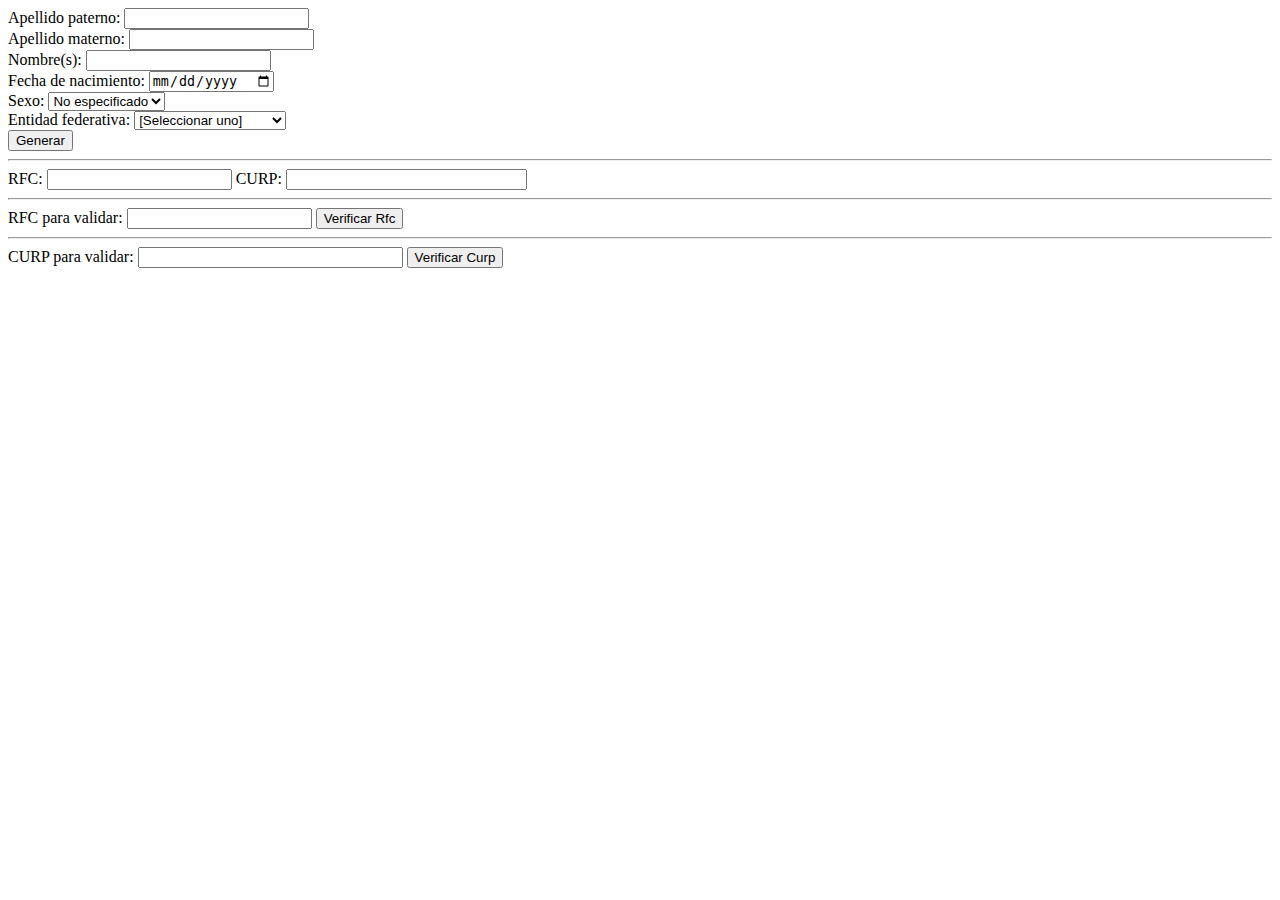
<file: docs/curp_rfc_generator.html>
<!DOCTYPE html>
<html>
<head>
	<meta charset='utf-8' />
</head>
<body>
	<form>
		<label for='inpApeP'>Apellido paterno:</label>
		<input id='inpApeP' name='ape_paterno' type='text' /><br/>
		<label for='inpApeM'>Apellido materno:</label>
		<input id='inpApeM' name='ape_materno' type='text' /><br/>
		<label for='inpNombre'>Nombre(s):</label>
		<input id='inpNombre' name='nombres' type='text' /><br/>
		<!--
			SI EL NAVEGADOR NO SOPORTA INPUT TYPE='DATE'
			UTILIZAR PREFERENTEMENTE FORMATO 'aaaa-mm-dd'
			(año[4 dígitos]-mes[2 dígitos]-dia[2 dígitos])
		-->
		<label for='inpFNac'>Fecha de nacimiento:</label>
		<input id='inpFNac' name='fecha_nac' type='date' placeholder='aaaa-mm-dd' /><br/>
		<!-- SIGUIENDO EL ESTÁNDAR ISO/IEC 5218 -->
		<label for='selSexo'>Sexo:</label>
		<select id='selSexo' name='sexo'>
			<option value='0'>No especificado</option>
			<option value='1'>Hombre</option>
			<option value='2'>Mujer</option>
			<option value='9'>No aplicable</option>
		</select><br/>
		<!-- ABREVIATURA BASADA EN LA RENAPO -->
		<label for='selEntidad'>Entidad federativa:</label>
		<select id='selEntidad' name='entidad'>
			<option value=''>[Seleccionar uno]</option>
			<option value='NE' class='special'>Nacido Extranjero</option>
			<option value='AS'>Aguascalientes</option>
			<option value='BC'>Baja California (norte)</option>
			<option value='BS'>Baja California Sur</option>
			<option value='CC'>Campeche</option>
			<option value='CS'>Chiapas</option>
			<option value='CH'>Chihuahua</option>
			<option value='CL'>Coahuila</option>
			<option value='CM'>Colima</option>
			<option value='DF'>Distrito Federal</option>
			<option value='DG'>Durango</option>
			<option value='GT'>Guanajuato</option>
			<option value='GR'>Gerrero</option>
			<option value='HG'>Hidalgo</option>
			<option value='JC'>Jalisco</option>
			<option value='MC'>Estado de México</option>
			<option value='MN'>Michoacán</option>
			<option value='MS'>Morelos</option>
			<option value='NT'>Nayarit</option>
			<option value='NL'>Nuevo León</option>
			<option value='OC'>Oaxaca</option>
			<option value='PL'>Puebla</option>
			<option value='QT'>Queretaro</option>
			<option value='QR'>Quintana Roo</option>
			<option value='SP'>San Luis Potosí</option>
			<option value='SL'>Sinaloa</option>
			<option value='SR'>Sonora</option>
			<option value='TC'>Tabasco</option>
			<option value='TS'>Tamaulipas</option>
			<option value='TL'>Tlaxcala</option>
			<option value='VZ'>Veracruz</option>
			<option value='YN'>Yucatán</option>
			<option value='ZS'>Zacatecas</option>
		</select><br/>
		<button id='btnGenerate'>Generar</button>
	</form>
	<script>
		String.prototype.replaceAt=function(index, character) {
    		return this.substr(0, index) + character + this.substr(index+character.length);
		}
		var claves = {
			"vowelRegex"	: /^[AEIOU]*$/gi,
			"consonantRegex": /^([B-DF-HJ-NP-TV-Z]|Ñ)*$/gi,
			"clearRegex"	: /\b(DAS|DA|DEL|DER|DE|DIE|DI|DD|LAS|LA|LOS|EL|LES|LE|MAC|MC|VAN|VON|Y)\s+/g,
			"charValueVerifyCurp" : {
				'.': 0,
				'0': 0, '1': 1, '2': 2, '3': 3, '4': 4, '5': 5, '6': 6, '7': 7, '8': 8, '9': 9,
				'A':10, 'B':11, 'C':12, 'D':13, 'E':14, 'F':15, 'G':16, 'H':17, 'I':18, 'J':19,
				'K':20, 'L':21, 'M':22, 'Ñ':23, 'N':24, 'O':25, 'P':26, 'Q':27, 'R':28, 'S':29,
				'T':30, 'U':31, 'V':32, 'W':33, 'X':34, 'Y':35, 'Z':36
			},
			"charValuesRfc"	: {
				" ":"00", "0":"00", "1":"01", "2":"02", "3":"03", "4":"04", "5":"05", "6":"06", "7":"07", "8":"08",
				"9":"09", "&":"10", "A":"11", "B":"12", "C":"13", "D":"14", "E":"15", "F":"16", "G":"17", "H":"18",
				"I":"19", "J":"21", "K":"22", "L":"23", "M":"24", "N":"25", "O":"26", "P":"27", "Q":"28", "R":"29",
				"S":"32", "T":"33", "U":"34", "V":"35", "W":"36", "X":"37", "Y":"38", "Z":"39", "Ñ":"40"
			},
			"valuesCodesRfc" : {
				 0:"1",  1:"2",  2:"3",  3:"4",  4:"5",  5:"6",  6:"7",  7:"8",  8:"9",  9:"A",
				10:"B", 11:"C", 12:"D", 13:"E", 14:"F", 15:"G", 16:"H", 17:"I", 18:"J", 19:"K",
				20:"L", 21:"M", 22:"N", 23:"P", 24:"Q", 25:"R", 26:"S", 27:"T", 28:"U", 29:"V",
				30:"W", 31:"X", 32:"Y", 33:"Z"
			},
			"charValueVerifyRfc" : {
				"0": 0,	"1": 1, "2": 2, "3": 3, "4": 4, "5": 5, "6": 6, "7": 7, "8": 8, "9": 9,
				"A":10, "B":11, "C":12, "D":13, "E":14, "F":15, "G":16, "H":17, "I":18, "J":19,
				"K":20, "L":21, "M":22, "N":23, "&":24, "O":25, "P":26, "Q":27, "R":28, "S":29,
				"T":30, "U":31, "V":32, "W":33, "X":34, "Y":35, "Z":36, " ":37, "Ñ":38

			},
			"inconvenient4"	: [
				'BACA','BAKA','BUEI','BUEY','CACA','CACO','CAGA','CAGO','CAKA','CAKO',
				'COGE','COGI','COJA','COJE','COJI','COJO','COLA','CULO','FALO','FETO',
				'GETA','GUEI','GUEY','JETA','JOTO','KACA','KACO','KAGA','KAGO','KAKA',
				'KAGO','KAKA','KAKO','KOGE','KOGI','KOJA','KOJE','KOJI','KOJO','KOLA',
				'KULO','LILO','LOCA','LOCO','LOKA','LOKO','MAME','MAMO','MEAR','MEAS',
				'MEON','MIAR','MION','MOCO','MOKO','MULA','MULO','NACA','NACO','PEDA',
				'PEDO','PENE','PIPI','PITO','POPO','PUTA','PUTO','QULO','RATA','ROBA',
				'ROBE','ROBO','RUIN','SENO','TETA','VACA','VAGA','VAGO','VAKA','VUEI',
				'VUEY','WUEI','WUEY'
			],
			"filterName"	: function (name, also_enie) {
				name = name.trim().toUpperCase();
				if (also_enie) {
					name = name.replace(/(Ñ)/g,'X');
				}
				name = name.replace(claves.clearRegex,'');
				return name.trim();
			},
			"quitarAcentos" : function (name) {
				name = name.replace('Á','A').replace('É','E').replace('Í','I').replace('Ó','O').replace('Ú','U');
				name = name.replace('á','a').replace('é','e').replace('í','i').replace('ó','o').replace('ú','u');
				return name;
			},
			"isVowel"		: function (character) {
				return character.match(claves.vowelRegex);
			},
			"isConsonant"	: function (character) {
				return character.match(claves.consonantRegex);
			},
			"getFirstOf"	: function (name, offset, val_fnc) {
				for (var i = offset; i < name.length; i++) {
					if (val_fnc(name.charAt(i))) {
						return name.charAt(i);
					}
				}
				return '';
			},
			"generaCurp"	: function (ape_paterno, ape_materno, nombres, fecha_nacimiento, sexo,  estado) {
				ape_paterno = claves.quitarAcentos(claves.filterName(ape_paterno, true));
				ape_materno = claves.quitarAcentos(claves.filterName(ape_materno, true));
				nombres = claves.quitarAcentos(claves.filterName(nombres, true));
				// alert(nombres);

				var curp = "";
				var sexStr = 'X';
				if (sexo == 1) {
					sexStr = 'H';
					nombres = nombres.replace(/^(JOS(É|E)|J\.|J)(\s)+/gi,'');
				} else if (sexo == 2) {
					sexStr = 'M';
					nombres = nombres.replace(/^(MAR(Í|I)A|MA\.|MA|M\.|M)(\s)+/gi,'');
				}
				var inner_vowel = claves.getFirstOf(ape_paterno,1,claves.isVowel);
				curp += ape_paterno.charAt(0);
				curp += inner_vowel != '' ? inner_vowel : 'X';
				curp += ape_materno.length > 0 ? ape_materno.charAt(0) : 'X';
				curp += nombres.charAt(0);
				if (claves.inconvenient4.indexOf(curp) != -1) {
					curp = curp.replaceAt(1,'X');
				}

				curp += fecha_nacimiento.getFullYear().toString().substr(2);
				curp += fecha_nacimiento.getMonth() < 9 ? '0' + (fecha_nacimiento.getMonth()+1) : (fecha_nacimiento.getMonth()+1);
				curp += fecha_nacimiento.getDate() < 9 ? '0' + (fecha_nacimiento.getDate()+1) : (fecha_nacimiento.getDate()+1);
				curp += sexStr;
				curp += estado;
				var inner_cons = claves.getFirstOf(ape_paterno,1,claves.isConsonant)
				curp += inner_cons != '' ? inner_cons : 'X';
				inner_cons = claves.getFirstOf(ape_materno,1,claves.isConsonant);
				curp += inner_cons != '' ? inner_cons : 'X';
				inner_cons = claves.getFirstOf(nombres,1,claves.isConsonant);
				curp += inner_cons != '' ? inner_cons : 'X';

				curp += '.';
				var j = 18, suma_curp = 0;
				for (var i = 0; i < curp.length; i++) {
					suma_curp += (claves.charValueVerifyCurp[curp.charAt(i)] * j--);
				}
				curp += Math.abs(suma_curp % 10 - 10) % 10;
				return curp.toUpperCase();
			},
			"generaRfc"		: function (ape_paterno, ape_materno, nombres, fecha_nacimiento) {

				ape_paterno = claves.quitarAcentos(claves.filterName(ape_paterno));
				ape_materno = claves.quitarAcentos(claves.filterName(ape_materno));
				nombres = claves.quitarAcentos(claves.filterName(nombres));


				var suma_str = 0;
				var calc_str = "0";
				for(var i = 0; i < ape_paterno.length; i++) {
					calc_str += claves.charValuesRfc[ape_paterno.charAt(i)];
				}
				for (var i = 1; i < calc_str.length; i++) {
					suma_str += parseInt(calc_str.charAt(i-1) + calc_str.charAt(i)) * parseInt(calc_str.charAt(i));
				}
				calc_str = "0";
				for(var i = 0; i < ape_materno.length; i++) {
					calc_str += claves.charValuesRfc[ape_materno.charAt(i)];
				}
				for (var i = 1; i < calc_str.length; i++) {
					suma_str += parseInt(calc_str.charAt(i-1) + calc_str.charAt(i)) * parseInt(calc_str.charAt(i));
				}
				calc_str = "0";
				for(var i = 0; i < nombres.length; i++) {
					calc_str += claves.charValuesRfc[nombres.charAt(i)];
				}
				for (var i = 1; i < calc_str.length; i++) {
					suma_str += parseInt(calc_str.charAt(i-1) + calc_str.charAt(i)) * parseInt(calc_str.charAt(i));
				}
				var last_three_digits = suma_str % 1000;
				// alert(nombres);

				var rfc = "", inner_vowel = "";
				nombres = nombres.replace(/^(JOS(É|E))(\s)+/g,'');
				nombres = nombres.replace(/^(MAR(Í|I)A)(\s)+/g,'');
				if (ape_paterno != "" && ape_materno != "") {
					inner_vowel = claves.getFirstOf(ape_paterno,1,claves.isVowel);
					rfc += ape_paterno.charAt(0);
					rfc += inner_vowel != '' ? inner_vowel : 'X';
					rfc += ape_materno.length > 0 ? ape_materno.charAt(0) : 'X';
					rfc += nombres.charAt(0);
					rfc = rfc.toUpperCase();
				} else if (ape_paterno != "") {
					inner_vowel = claves.getFirstOf(ape_paterno,1,claves.isVowel);
					rfc += ape_paterno.charAt(0);
					rfc += inner_vowel != '' ? inner_vowel : 'X';
					inner_vowel = claves.getFirstOf(nombres,1,claves.isVowel);
					rfc += nombres.charAt(0);
					rfc += inner_vowel != '' ? inner_vowel : 'X';
				} else if (ape_materno != "") {
					inner_vowel = claves.getFirstOf(ape_materno,1,claves.isVowel);
					rfc += ape_materno.charAt(0);
					rfc += inner_vowel != '' ? inner_vowel : 'X';
					inner_vowel = claves.getFirstOf(nombres,1,claves.isVowel);
					rfc += nombres.charAt(0);
					rfc += inner_vowel != '' ? inner_vowel : 'X';
				}
				if (claves.inconvenient4.indexOf(rfc) != -1) {
					rfc = rfc.replaceAt(3,'X');
				}
				rfc += fecha_nacimiento.getFullYear().toString().substr(2);
				rfc += fecha_nacimiento.getMonth() < 9 ? '0' + (fecha_nacimiento.getMonth()+1) : (fecha_nacimiento.getMonth()+1);
				rfc += fecha_nacimiento.getDate() < 9 ? '0' + (fecha_nacimiento.getDate()+1) : (fecha_nacimiento.getDate()+1);

				rfc += claves.valuesCodesRfc[Math.floor(last_three_digits / 34)];
				rfc += claves.valuesCodesRfc[last_three_digits % 34];

				var j = 13, suma_rfc = 0;
				for (var i = 0; i < rfc.length; i++) {
					suma_rfc += (claves.charValueVerifyRfc[rfc.charAt(i)] * j--);
				}
				var residuo_verificador = suma_rfc % 11;
				if (residuo_verificador > 0) {
					residuo_verificador = 11 -residuo_verificador;
					if (residuo_verificador === 10) {
						rfc += 'A';
					} else {
						rfc += residuo_verificador;
					}
				} else {
					rfc += '0';
				}
				return rfc;
			},
			"verificaCurp"	: function(curp) {
				// Params cleanup
				curp = curp.trim().toUpperCase();
				// Length validation
				if (curp.length !== 18) {
					return false;
				}
				// Exhaust validation
				var last_digit = curp.charAt(17);
				var j = 18;
				var suma_curp = 0;
				var should_digit = '0';
				for (var i = 0; i < 17; i++) {
					suma_curp += (claves.charValueVerifyCurp[curp.charAt(i)] * j--);
				}
				should_digit = (Math.abs(suma_curp % 10 - 10) % 10).toString();
				return (should_digit === last_digit);
			},
			"verificaRfc"	: function(rfc , homologado_required) {
				// Params cleanup
				rfc = rfc.trim().toUpperCase();
				// Length validation
				if (!homologado_required && rfc.length === 10) {
					return true;
				}
				if (rfc.length !== 13) {
					return false;
				}
				// Exhaust validation
				var last_char = rfc.charAt(12);
				var should_char = '0';
				var j = 13
				var suma_rfc = 0;
				for (var i = 0; i < 12; i++) {
					suma_rfc += (claves.charValueVerifyRfc[rfc.charAt(i)] * j--);
				}
				var residuo_verificador = suma_rfc % 11;
				if (residuo_verificador > 0) {
					residuo_verificador = 11 - residuo_verificador;
					if (residuo_verificador === 10) {
						should_char = 'A';
					} else {
						should_char = residuo_verificador.toString();
					}
				} else {
					should_char = '0';
				}
				return (last_char === should_char);
			}
		};
		var btnGenerate = document.getElementById('btnGenerate');
		btnGenerate.addEventListener('click',function(e){
			e.preventDefault();
			generarCurp();
		});
		function generarCurp() {
			var nombre = document.getElementById('inpNombre').value;
			var ape_paterno = document.getElementById('inpApeP').value;
			var ape_materno = document.getElementById('inpApeM').value;
			var sexo = document.getElementById('selSexo').value;
			var fecha_nacimiento = new Date(document.getElementById('inpFNac').value);
			var estado = document.getElementById('selEntidad').value;
			var curp = document.getElementById('inpCURP').value = claves.generaCurp(ape_paterno,ape_materno,nombre,fecha_nacimiento,sexo,estado);
			var rfc = document.getElementById('inpRFC').value = claves.generaRfc(ape_paterno,ape_materno,nombre,fecha_nacimiento,sexo);
			// alert('Curp valida ' + claves.verificaCurp(curp));
			// alert('Rfc valido: ' + claves.verificaRfc(rfc));
		}
	</script>
	<hr/>
	<label for='inpRFC'>RFC:</label>
	<input id='inpRFC' name='rfc' type='text' size='20' readonly />
	<label for='inpCURP'>CURP:</label>
	<input id='inpCURP' name='curp' type='text' size='27' readonly />
	<hr/>
	<form>
		<label for='inpRfcVal'>RFC para validar:</label>
		<input id='inpRfcVal' name='rfc_val' type='text' size='20' maxlength='15' />
		<button id='btnVerificaRfc'>Verificar Rfc</button>
	</form>
	<script>
		var btnVerificaRfc = document.getElementById('btnVerificaRfc');
		btnVerificaRfc.addEventListener('click', function(e) {
			e.preventDefault();
			var rfc = document.getElementById('inpRfcVal').value;
			if (claves.verificaRfc(rfc,true)) {
				alert('El RFC es válido');
			} else {
				alert('El RFC _NO_ es válido');
			}
		});
	</script>
	<hr/>
	<form>
		<label for='inpCurpVal'>CURP para validar:</label>
		<input id='inpCurpVal' name='curp_val' type='text' size='30' maxlength='20' />
		<button id='btnVerificaCurp'>Verificar Curp</button>
	</form>
	<script>
		var btnVerificaCurp = document.getElementById('btnVerificaCurp');
		btnVerificaCurp.addEventListener('click', function(e) {
			e.preventDefault();
			var curp = document.getElementById('inpCurpVal').value;
			if (claves.verificaCurp(curp,true)) {
				alert('La CURP es válida');
			} else {
				alert('La CURP _NO_ es válida');
			}
		});
	</script>
</body>
</html>
</file>
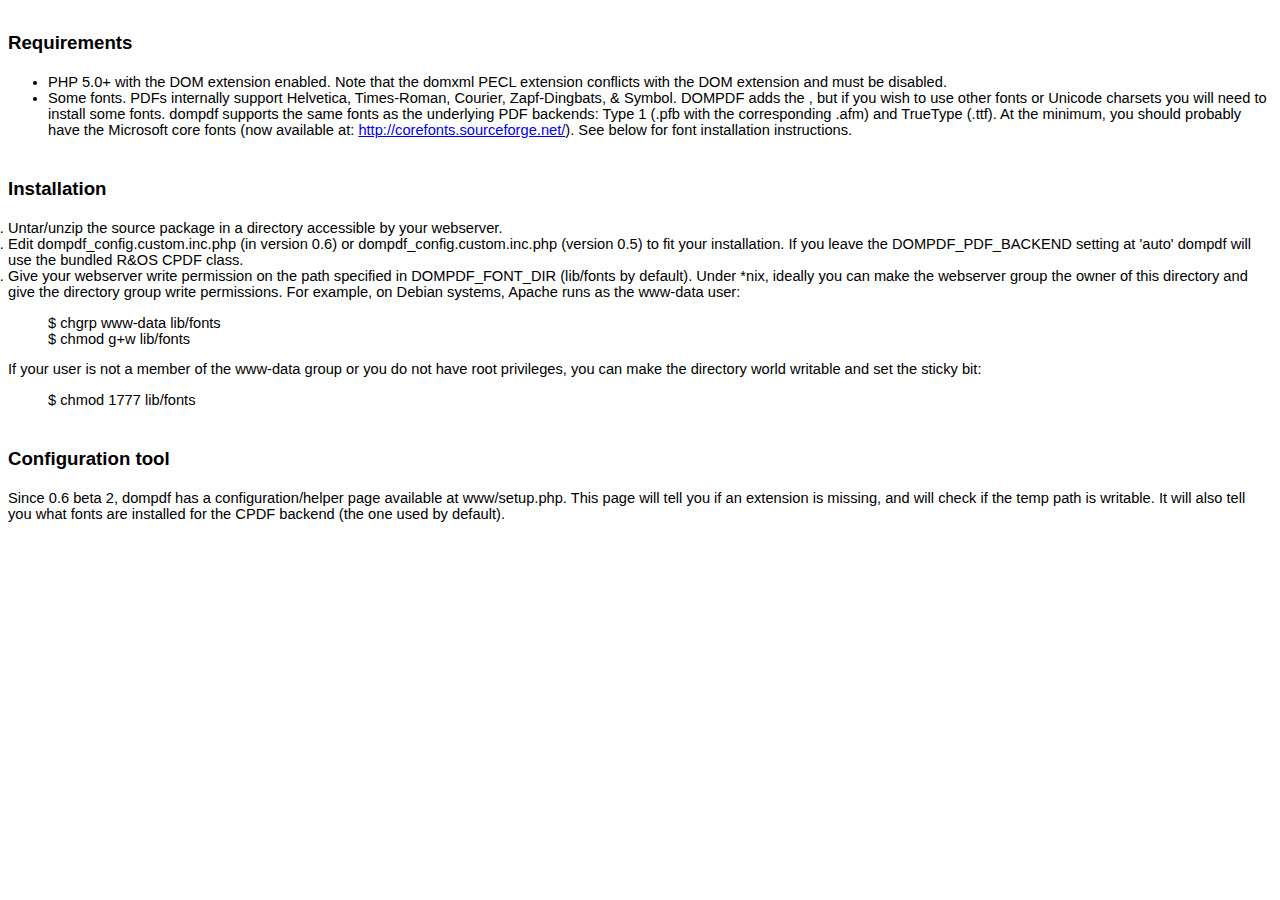
<file: dompdf/readme.html>
<html>
<head>
<title>DOMPDF 0.6.0 beta 3 release notes</title>
<style type="text/css">
ol {
	margin:0;
	padding:0
}
p {
	margin:0
}
.c5 {
	list-style-type:disc;
	margin:0;
	padding:0
}
.c12 {
	background-color:#ffffff;
}
.c7 {
	color:#1155cc;
	text-decoration:underline
}
.c1 {
	color:#000099;
	text-decoration:underline
}
.c8 {
	font-size:12pt;
	font-weight:bold
}
.c3 {
	font-size:14pt;
	font-weight:bold
}
.c6 {
	color:inherit;
	text-decoration:inherit
}
.c2 {
	padding-left:0pt;
	margin-left:36pt
}
.c10 {
	font-size:18pt
}
.c9 {
	color:#ff0000
}
.c11 {
	font-weight:bold
}
.c4 {
	height:11pt
}
.c0 {
	direction:ltr
}
.title {
	padding-top:24pt;
	line-height:1.15;
	text-align:left;
	color:#000000;
	font-size:36pt;
	font-family:Arial;
	font-weight:bold;
	padding-bottom:6pt
}
.subtitle {
	padding-top:18pt;
	line-height:1.15;
	text-align:left;
	color:#666666;
	font-style:italic;
	font-size:24pt;
	font-family:Georgia;
	padding-bottom:4pt
}
body {
	color:#000000;
	font-size:11pt;
	font-family:Arial
}
h1 {
	padding-top:18pt;
	line-height:1.15;
	text-align:left;
	color:#000000;
	font-size:18pt;
	font-family:Arial;
	font-weight:bold;
	padding-bottom:4pt
}
h2 {
	padding-top:18pt;
	line-height:1.15;
	text-align:left;
	color:#000000;
	font-size:14pt;
	font-family:Arial;
	font-weight:bold;
	padding-bottom:4pt
}
h3 {
	padding-top:14pt;
	line-height:1.15;
	text-align:left;
	color:#000000;
	font-size:14pt;
	font-family:Arial;
	font-weight:bold;
	padding-bottom:4pt
}
h4 {
	padding-top:12pt;
	line-height:1.15;
	text-align:left;
	color:#000000;
	font-size:12pt;
	font-family:Arial;
	font-weight:bold;
	padding-bottom:2pt
}
h5 {
	padding-top:11pt;
	line-height:1.15;
	text-align:left;
	color:#666666;
	font-size:10pt;
	font-family:Arial;
	font-weight:bold;
	padding-bottom:2pt
}
h6 {
	padding-top:10pt;
	line-height:1.15;
	text-align:left;
	color:#666666;
	font-style:italic;
	font-size:10pt;
	font-family:Arial;
	padding-bottom:2pt
}
</style>
</head>
<body class="c12">
<h2>Requirements</h2>
<ul>
	<li>PHP 5.0+ with the DOM extension enabled.   Note that the domxml PECL extension conflicts with the DOM extension and   must be disabled. </li>
	<li>Some fonts. PDFs internally support   Helvetica, Times-Roman, Courier, Zapf-Dingbats, &amp; Symbol. DOMPDF adds the , but if you wish to   use other fonts or Unicode charsets you will need to install some fonts.   dompdf supports the same fonts as the underlying PDF backends: Type 1   (.pfb with the corresponding .afm) and TrueType (.ttf). At the minimum,   you should probably have the Microsoft core fonts (now available at: <a href="http://corefonts.sourceforge.net/" rel="nofollow">http://corefonts.sourceforge.net/</a>). See below for font installation instructions.</li>
</ul>
<h2><a name="Installation"></a>Installation</h2>
<ol>
	<li>Untar/unzip the source package in a directory accessible by your webserver. </li>
	<li>Edit dompdf_config.custom.inc.php (in version 0.6) or dompdf_config.custom.inc.php   (version 0.5) to fit your installation. If you leave the   DOMPDF_PDF_BACKEND setting at 'auto' dompdf will use the bundled   R&amp;OS CPDF class. </li>
	<li>Give your webserver write permission on the path specified in DOMPDF_FONT_DIR (lib/fonts by default). Under *nix,   ideally you can make the webserver group the owner of this directory   and give the directory group write permissions. For example, on Debian   systems, Apache runs as the www-data user: </li>
</ol>
<blockquote>$ chgrp www-data lib/fonts<br>
	$ chmod g+w lib/fonts </blockquote>
<p>If your user is not a member of the www-data group or   you do not have root privileges, you can make the directory world   writable and set the sticky bit: </p>
<blockquote> $ chmod 1777 lib/fonts </blockquote>
<h2><a name="Configuration_tool"></a>Configuration tool</h2>
<p>Since 0.6 beta 2, dompdf has a configuration/helper page available at www/setup.php.   This page will tell you if an extension is missing, and will check if   the temp path is writable. It will also tell you what fonts are   installed for the CPDF backend (the one used by default). </p>
</body>
</html>
</file>
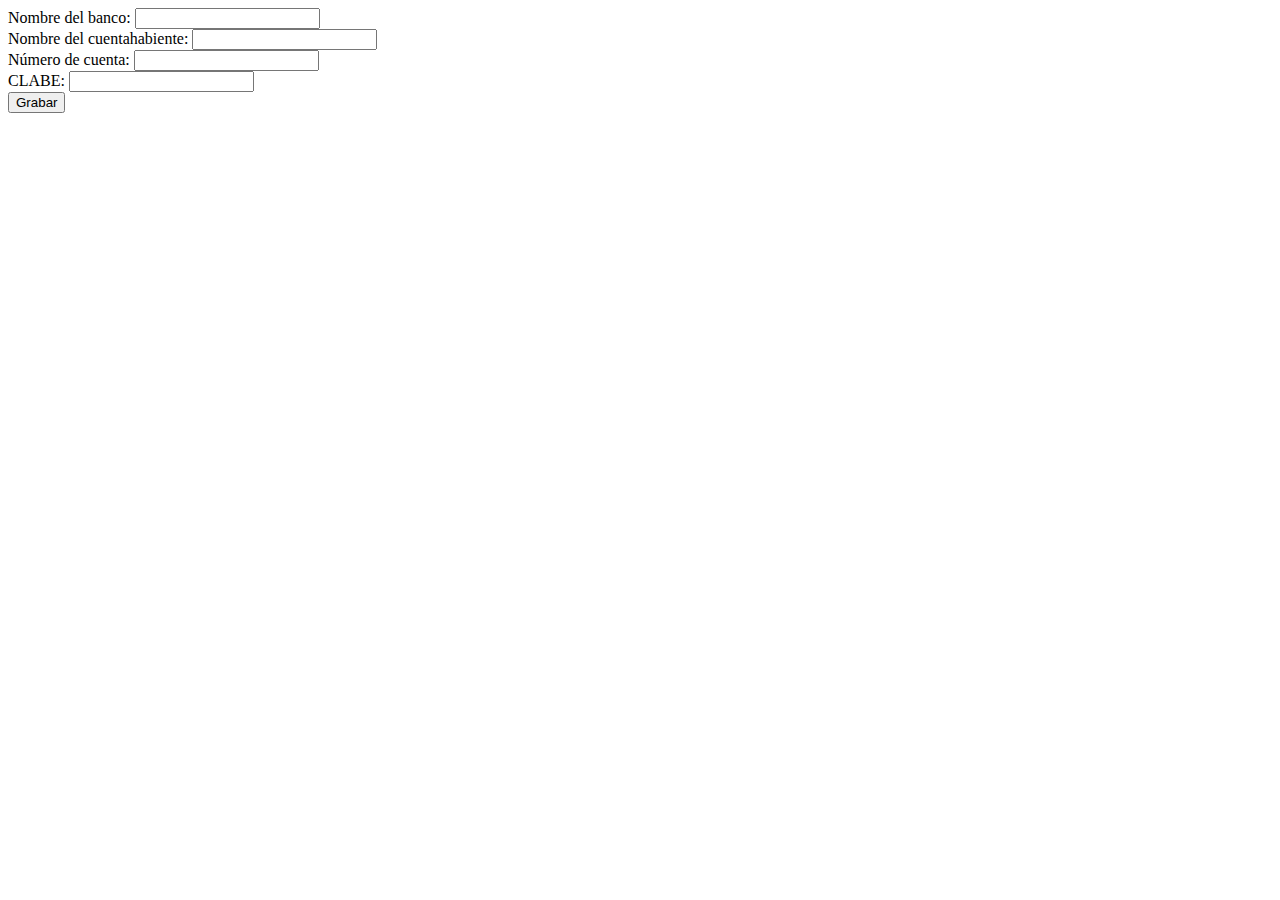
<file: ejemplos/curso/frmCuenta.htm>
<!DOCTYPE html>
<html>
<head>
	<meta charset='utf-8' />
	<meta http-equiv='X-UA-Compatible' content='IE=Edge' />
	<meta name='viewport' content='width=device-width, initial-scale=1.0' />
	<title>Registrar cuenta</title>
</head>
<body>
	<header>
		<div class='wrapper'>

		</div>
	</header>
	<div id='content'>
		<div class='wrapper'>
			<form method='POST' action='insCuenta.php'>
				<label for='inpBanco'>Nombre del banco:</label>
				<input id='inpBanco' type='text' name='banco' maxlength='30' required /><br/>
				<label for='inpCuentahabiente'>Nombre del cuentahabiente:</label>
				<input id='inpCuentahabiente' type='text' name='cuentahabiente' maxlength='80' required /><br/>
				<label for='inpCuenta'>Número de cuenta:</label>
				<input id='inpCuenta' type='text' name='cuenta' maxlength='11' required /><br/>
				<label for='inpCLABE'>CLABE:</label>
				<input id='inpCLABE' type='text' name='clabe' maxlength='18' pattern='[0-9]{18}' required /><br/>
				<button type='submit'>Grabar</button>
			</form>
		</div>
	</div>
	<footer>
		<div class='wrapper'>

		</div>
	</footer>
</body>
</html>
</file>
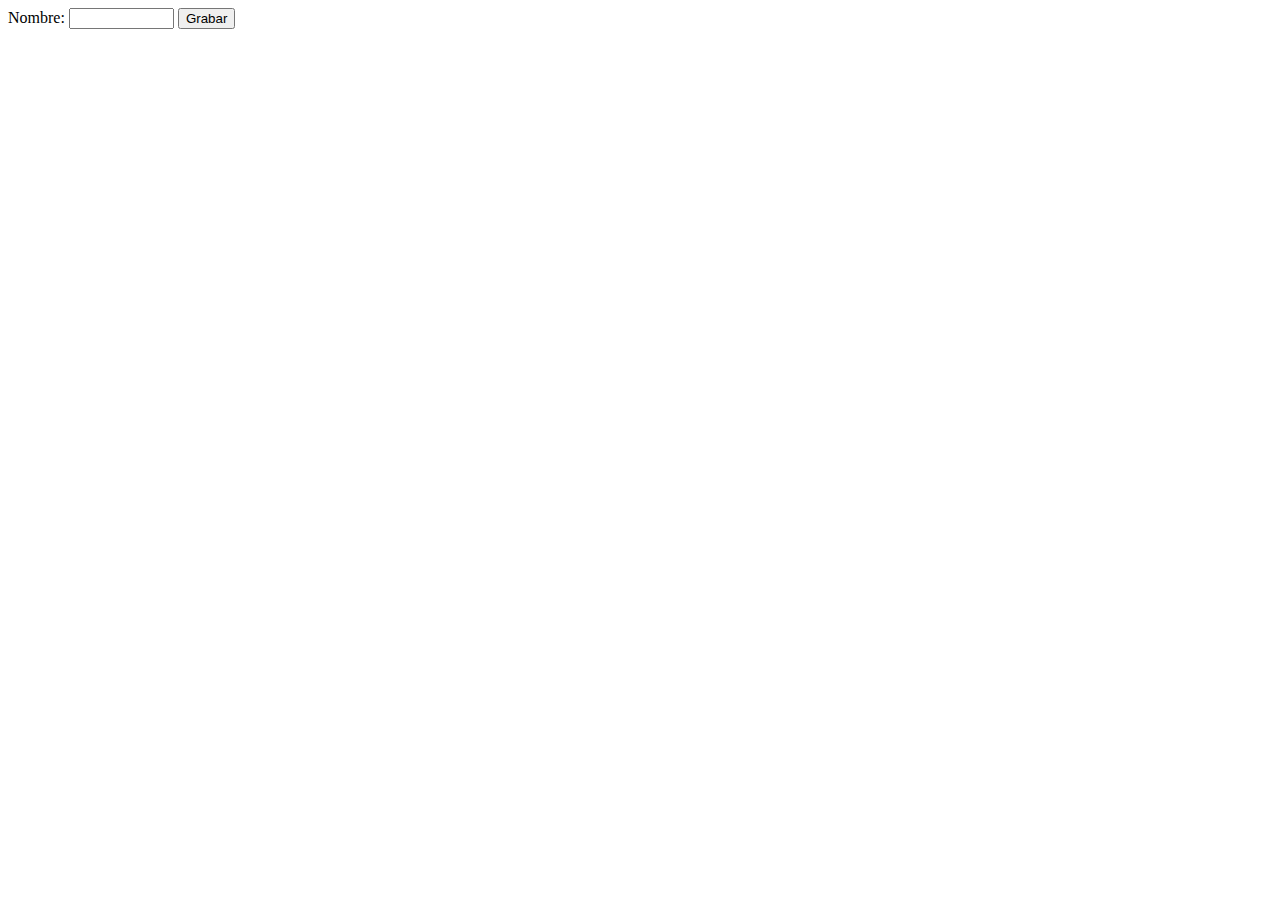
<file: ejemplos/curso/frmEstados.htm>
<!DOCTYPE html>
<html lang='es'>
<head>
	<meta charset='utf-8'/>
	<meta http-equiv='X-UA-Compatible' content='IE=Edge'/>
	<meta name='viewport' content='width=device-width, initial-scale=1.0' />
	<title>Práctica Formulario</title>
</head>
<body>
	<header>
		<div class='wrapper'>
		</div>
	</header>
	<nav>
	</nav>
	<div id='content'>
		<div class='wrapper'>
			<form method='POST' action='insEstado.php'>
				<label for='inpNombre'>Nombre:</label>
				<input id='inpNombre' type='text' name='nombre' size='10' maxlength='20' />
				<button type='submit'>Grabar</button>
			</form>
		</div>
	</div>
	<footer>
		<div class='wrapper'>
		</div>
	</footer>
</body>
</html>
</file>
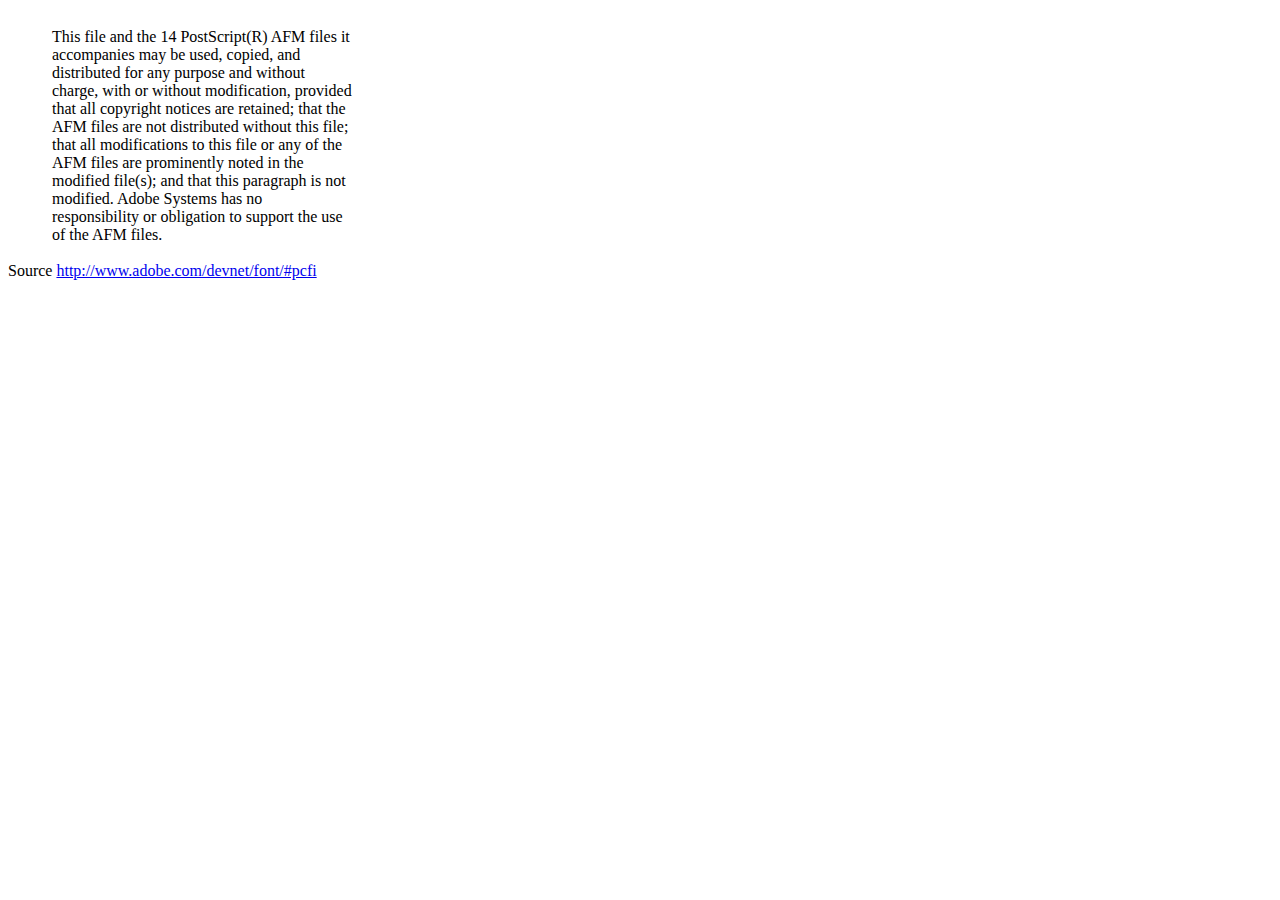
<file: dompdf/lib/fonts/mustRead.html>
<html>
	<head>
		<meta http-equiv="content-type" content="text/html;charset=iso-8859-1">
		<meta name="generator" content="Adobe GoLive 4">
		<title>Core 14 AFM Files - ReadMe</title>
	</head>
	<body bgcolor="white">
		<font color="white">or</font>
		<table border="0" cellpadding="0" cellspacing="2">
			<tr>
				<td width="40"></td>
				<td width="300">This file and the 14 PostScript(R) AFM files it accompanies may be used, copied, and distributed for any purpose and without charge, with or without modification, provided that all copyright notices are retained; that the AFM files are not distributed without this file; that all modifications to this file or any of the AFM files are prominently noted in the modified file(s); and that this paragraph is not modified. Adobe Systems has no responsibility or obligation to support the use of the AFM files. <font color="white">Col</font></td>
			</tr>
		</table>
		<p>Source <a href="http://www.adobe.com/devnet/font/#pcfi">http://www.adobe.com/devnet/font/#pcfi</a></p>
</body>
</html>
</file>
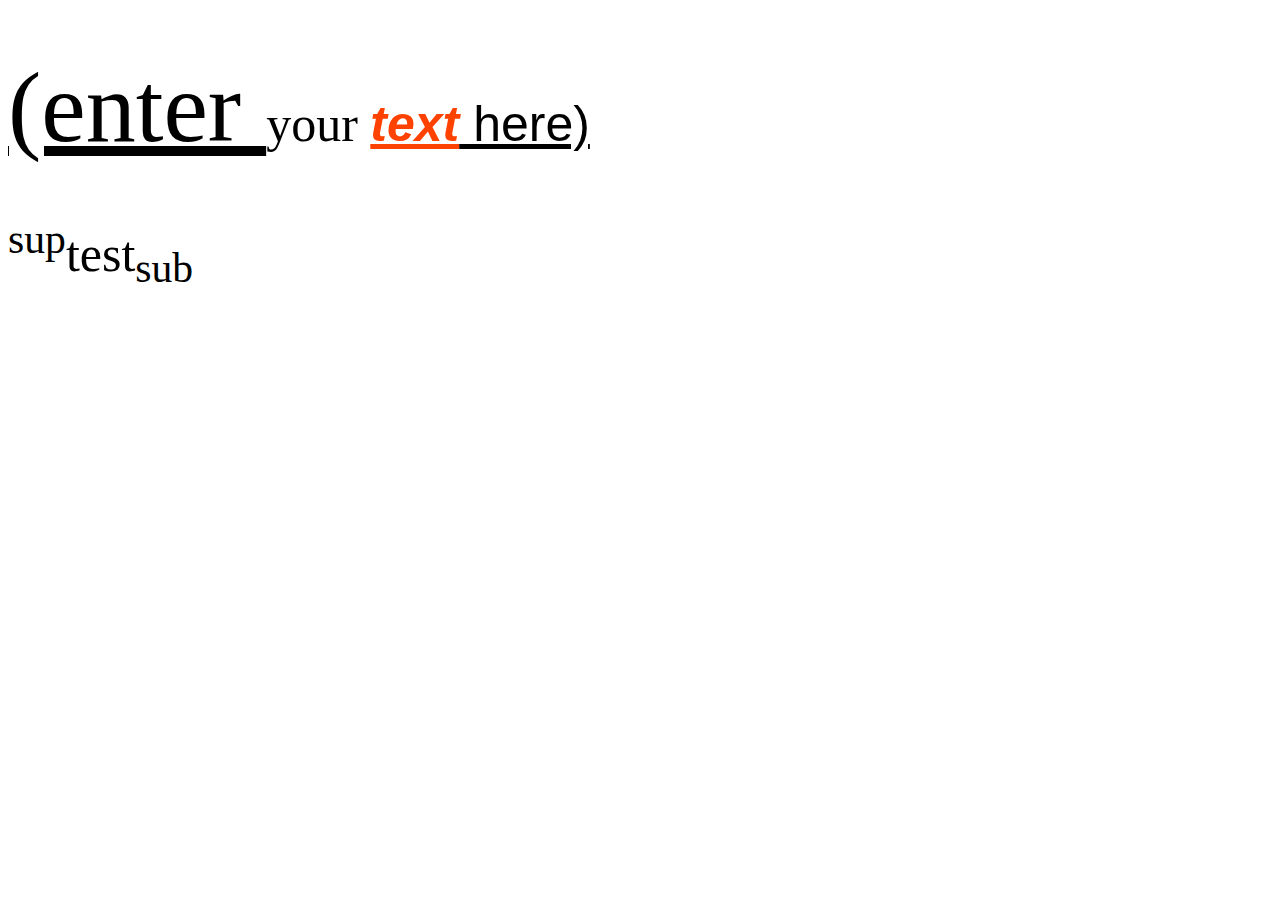
<file: dompdf/www/test/css_baseline.html>
<!DOCTYPE html PUBLIC "-//W3C//DTD XHTML 1.0 Strict//EN"
 "http://www.w3.org/TR/xhtml1/DTD/xhtml1-strict.dtd">
<html xmlns="http://www.w3.org/1999/xhtml" xml:lang="en" lang="en"><head>
<title></title>

<style type="text/css">
body {
  /*text-decoration: underline;*/
  font-size: 50px;
}

#one span {
	vertical-align: baseline;
}

#two span {
  vertical-align: top;
	color: green;
  text-decoration: underline;
}

span.first {
	font-size: 2em;
  text-decoration: underline;
}

span.second {
	font-family: sans-serif;
	font-weight: bold; 
	color: rgb(255, 66, 0);
  font-style: italic;
  text-decoration: underline;
}

span.third {
	font-family: sans-serif;
	font-size: 1em;
  text-decoration: underline;
}
</style>
</head>
<body>

<p id="one">
<span class="first">(enter </span><span >your </span><span class="second">text</span><span class="third"> here)</span>
</p>

<p id="two">
<sup>sup</sup>test<sub>sub</sub>
</p>

</body>
</html>
</file>
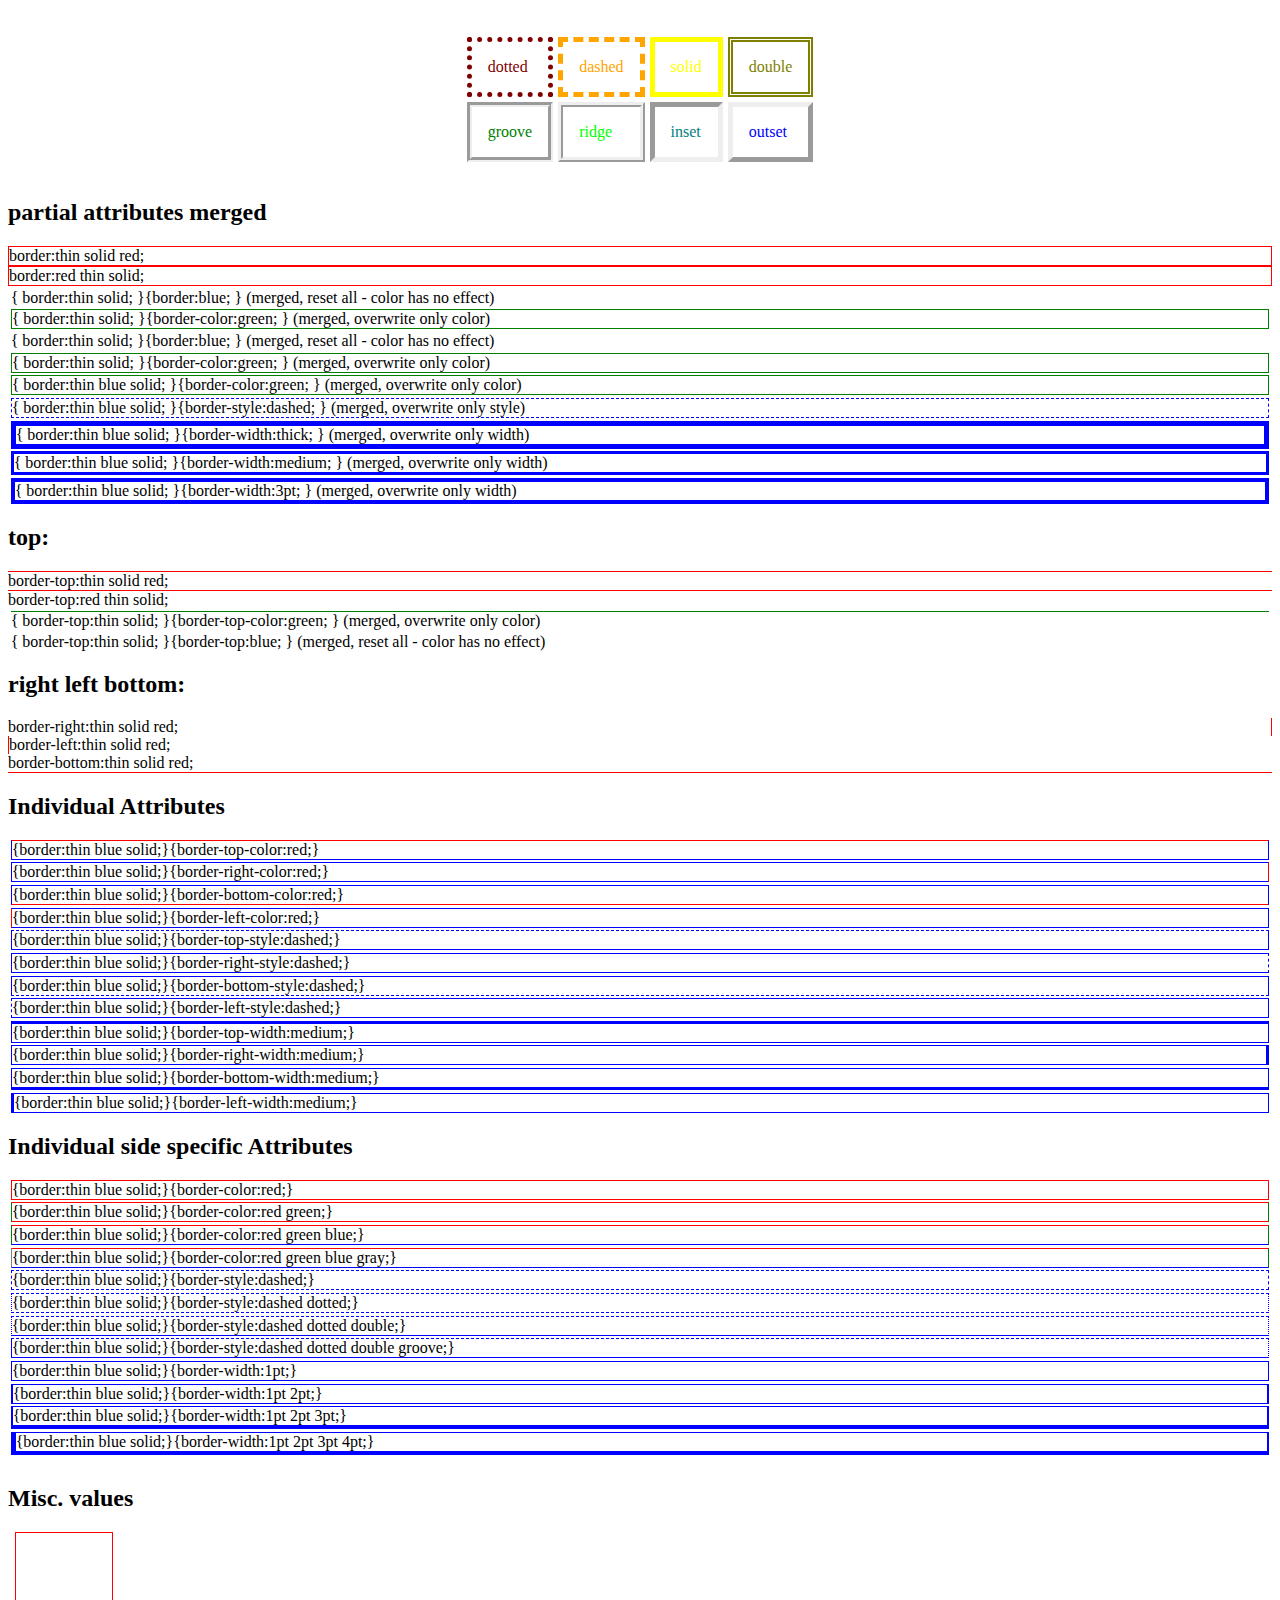
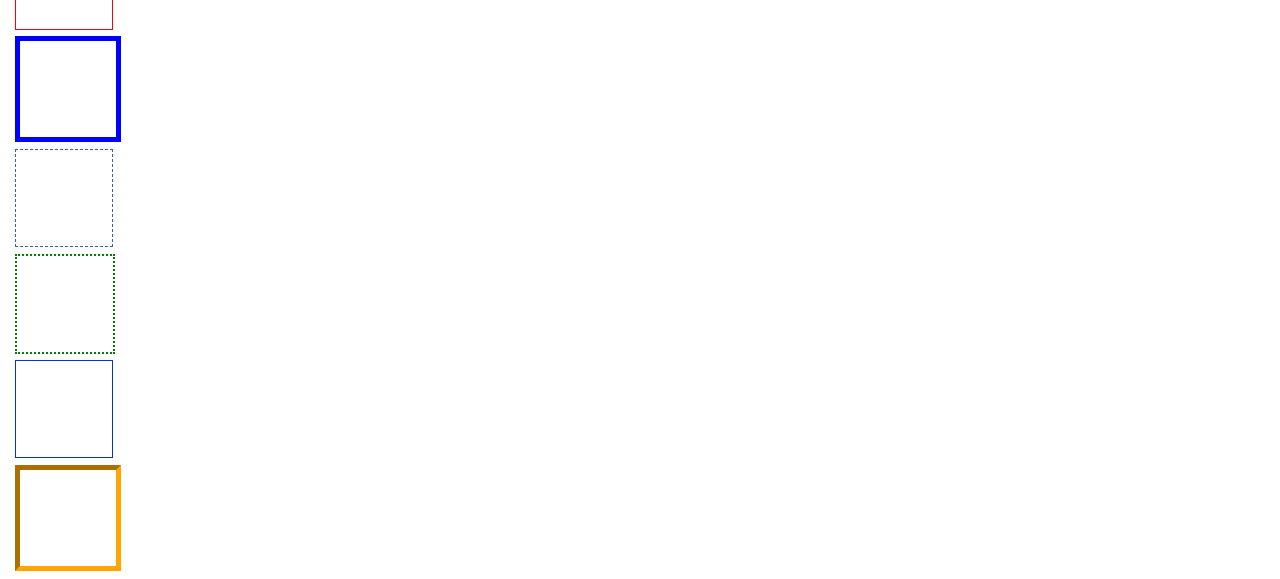
<file: dompdf/www/test/css_border.html>
<!DOCTYPE HTML PUBLIC "-//W3C//DTD HTML 4.01 Transitional//EN" "http://www.w3.org/TR/html4/loose.dtd">
<html>
<head>
<meta http-equiv="Content-Type" content="text/html; charset=iso-8859-15">
<style>
table {
  border-spacing: 5px;
  margin: 2em auto;
}
td {
  border-width: 5px;
  padding: 1em;
}

td.dotted { border-style: dotted; color: maroon;}
td.dashed { border-style: dashed; color: orange; }
td.solid  { border-style: solid; color: yellow; }
td.double { border-style: double; color: olive; }
td.groove { border-style: groove; color: green; }
td.ridge  { border-style: ridge; color: lime; }
td.inset  { border-style: inset; color: teal; }
td.outset { border-style: outset; color: blue; }

div.full { border:thin blue solid; margin:2pt;}

div.partialthinsolid,
div.partial1,
div.partial2 { border:thin solid; margin:2pt;}

div.partial1 { border-color:green; }
div.partial2 { border:blue;}

div.partial3 { border-style:dashed; }
div.partial4 { border-width:thick; }
div.partial5 { border-width:medium; }
div.partial6 { border-width:3pt; }

div.partial1top,
div.partial2top { border-top:thin solid; margin:2pt;}

div.partial1top {border-top-color:green; }
div.partial2top {border-top:blue;}

.d { width: 1in; height: 1in; margin: 5pt; }

.b1 {
  border: 1px solid red;
}

.b2 {
  border: solid thick blue;
}

.b3 {
  border: #369 thin dashed;
}

.b4 {
  border: dotted green 2px;
}

.b5 {
  border: 0.1em #0033DD solid;
}

.b6 {
  border: orange inset 4pt;
}

hr {
	page-break-after: always;
	visibility: hidden;
}

</style>
</head>

<body>
<table>
  <tr>
    <td class="dotted">dotted</td>
    <td class="dashed">dashed</td>
    <td class="solid">solid</td>
    <td class="double">double</td>
  </tr>
  <tr>
    <td class="groove">groove</td>
    <td class="ridge">ridge</td>
    <td class="inset">inset</td>
    <td class="outset">outset</td>
  </tr>
</table>

<h2>partial attributes merged</h2>

<div style="border:thin solid red;">border:thin solid red;</div>
<div style="border:red thin solid;">border:red thin solid;</div>
<div class="partialthinsolid partial2">{ border:thin solid; }{border:blue; } (merged, reset all - color has no effect)</div>
<div class="partialthinsolid partial1">{ border:thin solid; }{border-color:green; } (merged, overwrite only color)</div>
<div class="partial2">{ border:thin solid; }{border:blue; } (merged, reset all - color has no effect)</div>
<div class="partial1">{ border:thin solid; }{border-color:green; } (merged, overwrite only color)</div>
<div class="full partial1">{ border:thin blue solid; }{border-color:green; } (merged, overwrite only color)</div>
<div class="full partial3">{ border:thin blue solid; }{border-style:dashed; } (merged, overwrite only style)</div>
<div class="full partial4">{ border:thin blue solid; }{border-width:thick; } (merged, overwrite only width)</div>
<div class="full partial5">{ border:thin blue solid; }{border-width:medium; } (merged, overwrite only width)</div>
<div class="full partial6">{ border:thin blue solid; }{border-width:3pt; } (merged, overwrite only width)</div>

<h2>top:</h2>

<div style="border-top:thin solid red;">border-top:thin solid red;</div>
<div style="border-top:red thin solid;">border-top:red thin solid;</div>
<div class="partial1top">{ border-top:thin solid; }{border-top-color:green; } (merged, overwrite only color)</div>
<div class="partial2top">{ border-top:thin solid; }{border-top:blue; } (merged, reset all - color has no effect)</div>

<h2>right left bottom:</h2>

<div style="border-right:thin solid red;">border-right:thin solid red;</div>
<div style="border-left:thin solid red;">border-left:thin solid red;</div>
<div style="border-bottom:thin solid red;">border-bottom:thin solid red;</div>

<h2>Individual Attributes</h2>
<div class="full" style="border-top-color:red;">{border:thin blue solid;}{border-top-color:red;}</div>
<div class="full" style="border-right-color:red;">{border:thin blue solid;}{border-right-color:red;}</div>
<div class="full" style="border-bottom-color:red;">{border:thin blue solid;}{border-bottom-color:red;}</div>
<div class="full" style="border-left-color:red;">{border:thin blue solid;}{border-left-color:red;}</div>

<div class="full" style="border-top-style:dashed;">{border:thin blue solid;}{border-top-style:dashed;}</div>
<div class="full" style="border-right-style:dashed;">{border:thin blue solid;}{border-right-style:dashed;}</div>
<div class="full" style="border-bottom-style:dashed;">{border:thin blue solid;}{border-bottom-style:dashed;}</div>
<div class="full" style="border-left-style:dashed;">{border:thin blue solid;}{border-left-style:dashed;}</div>

<div class="full" style="border-top-width:medium;">{border:thin blue solid;}{border-top-width:medium;}</div>
<div class="full" style="border-right-width:medium;">{border:thin blue solid;}{border-right-width:medium;}</div>
<div class="full" style="border-bottom-width:medium;">{border:thin blue solid;}{border-bottom-width:medium;}</div>
<div class="full" style="border-left-width:medium;">{border:thin blue solid;}{border-left-width:medium;}</div>

<h2>Individual side specific Attributes</h2>

<div class="full" style="border-color:red;">{border:thin blue solid;}{border-color:red;}</div>
<div class="full" style="border-color:red green;">{border:thin blue solid;}{border-color:red green;}</div>
<div class="full" style="border-color:red green blue;">{border:thin blue solid;}{border-color:red green blue;}</div>
<div class="full" style="border-color:red green blue gray;">{border:thin blue solid;}{border-color:red green blue gray;}</div>

<div class="full" style="border-style:dashed;">{border:thin blue solid;}{border-style:dashed;}</div>
<div class="full" style="border-style:dashed dotted;">{border:thin blue solid;}{border-style:dashed dotted;}</div>
<div class="full" style="border-style:dashed dotted double;">{border:thin blue solid;}{border-style:dashed dotted double;}</div>
<div class="full" style="border-style:dashed dotted double groove;">{border:thin blue solid;}{border-style:dashed dotted double groove;}</div>

<div class="full" style="border-width:1pt;">{border:thin blue solid;}{border-width:1pt;}</div>
<div class="full" style="border-width:1pt 2pt;">{border:thin blue solid;}{border-width:1pt 2pt;}</div>
<div class="full" style="border-width:1pt 2pt 3pt;">{border:thin blue solid;}{border-width:1pt 2pt 3pt;}</div>
<div class="full" style="border-width:1pt 2pt 3pt 4pt;">{border:thin blue solid;}{border-width:1pt 2pt 3pt 4pt;}</div>

<hr />
<h2>Misc. values</h2>

<div class="d b1"> </div>
<div class="d b2"> </div>
<div class="d b3"> </div>
<div class="d b4"> </div>
<div class="d b5"> </div>
<div class="d b6"> </div>
</body> </html>
</file>
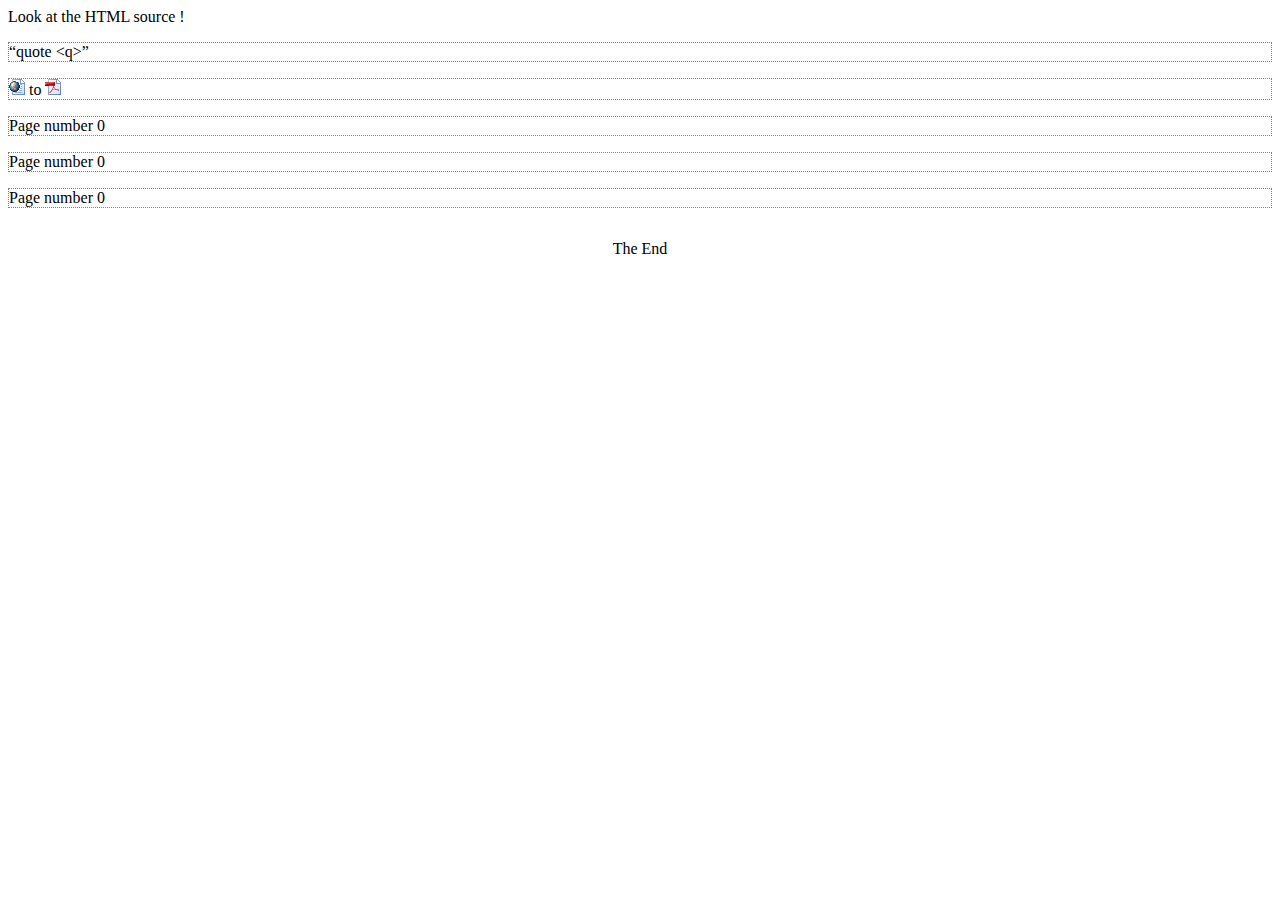
<file: dompdf/www/test/css_content.html>
<!DOCTYPE HTML PUBLIC "-//W3C//DTD HTML 4.01 Transitional//EN" "http://www.w3.org/TR/html4/loose.dtd">
<html>
<head>
<meta http-equiv="Content-Type" content="text/html; charset=iso-8859-15">
<style>

p {
  border: 1px dotted grey;
}

p.image:before  {
  content: url(images/html.png);
}
p.image:after  {
  content: url(images/pdf.png);
}

p.counter {
	page-break-after: always;
}
p.counter:before  {
  content: "Page number " counter(page, upper-roman);
}

body:after {
  content: "The End";
  display: block;
  margin-top: 2em;
  text-align: center;
}

</style>
</head>

<body>
  Look at the HTML source !
	
  <p><q>quote &lt;q&gt;</q></p>
  <p class="image"> to </p>
	
  <p class="counter"></p>
  <p class="counter"></p>
  <p class="counter"></p>

</body>

</html>
</file>
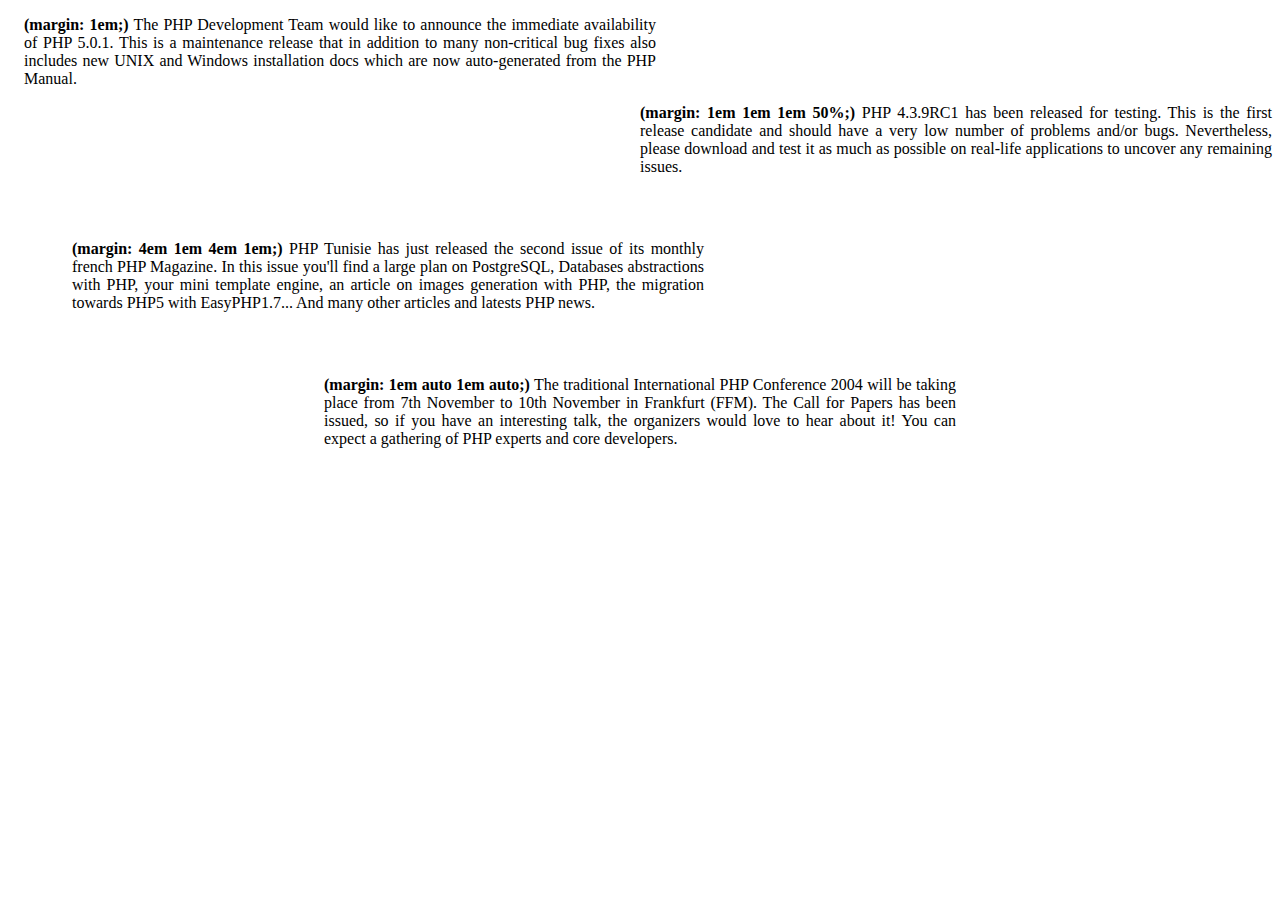
<file: dompdf/www/test/css_margin.html>
<!DOCTYPE HTML PUBLIC "-//W3C//DTD HTML 4.01 Transitional//EN" "http://www.w3.org/TR/html4/loose.dtd">
<html>
<head>
<meta http-equiv="Content-Type" content="text/html; charset=iso-8859-15">
<style>
p { width: 50%; text-align: justify; }
</style>
</head>
<body>

<p style="margin: 1em;"><strong>(margin: 1em;)</strong> The PHP Development
Team would like to announce the immediate availability of PHP 5.0.1. This is
a maintenance release that in addition to many non-critical bug fixes also
includes new UNIX and Windows installation docs which are now auto-generated
from the PHP Manual.</p>

<p style="margin: 1em 1em 1em 50%;"><strong>(margin: 1em 1em 1em
50%;)</strong> PHP 4.3.9RC1 has been released for testing. This is the first
release candidate and should have a very low number of problems and/or
bugs. Nevertheless, please download and test it as much as possible on
real-life applications to uncover any remaining issues.</p>

<p style="margin: 4em 1em 4em 4em;"><strong>(margin: 4em 1em 4em
1em;)</strong> PHP Tunisie has just released the second issue of its monthly
french PHP Magazine. In this issue you'll find a large plan on PostgreSQL,
Databases abstractions with PHP, your mini template engine, an article on
images generation with PHP, the migration towards PHP5 with
EasyPHP1.7... And many other articles and latests PHP news.</p>

<p style="margin: 1em auto 1em auto;"><strong>(margin: 1em auto 1em
auto;)</strong> The traditional International PHP Conference 2004 will be
taking place from 7th November to 10th November in Frankfurt (FFM). The Call
for Papers has been issued, so if you have an interesting talk, the
organizers would love to hear about it! You can expect a gathering of PHP
experts and core developers.</P>


</body> </html>
</file>
